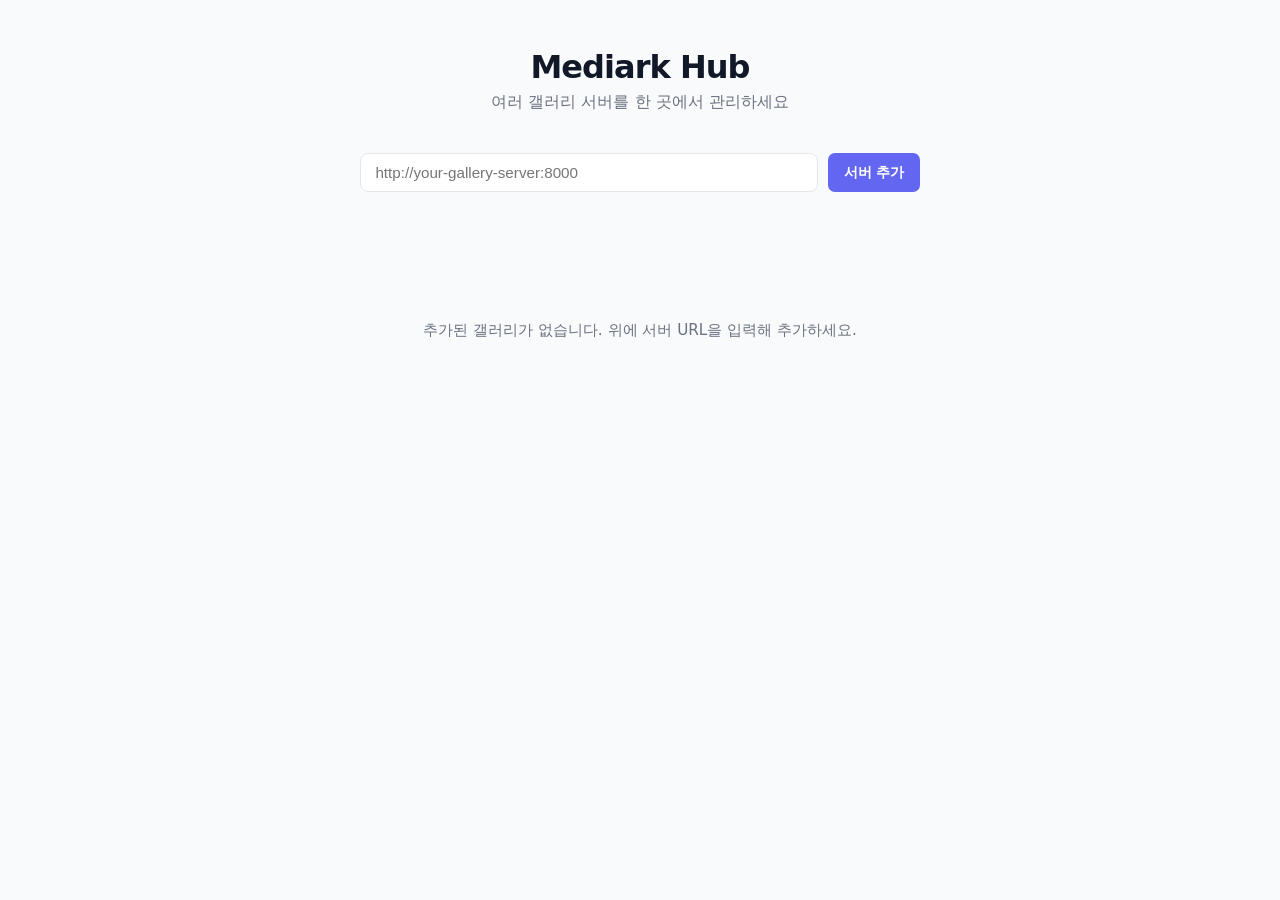
<file: hub/index.html>
<!DOCTYPE html>
<html lang="ko">
<head>
  <meta charset="UTF-8" />
  <meta name="viewport" content="width=device-width, initial-scale=1.0" />
  <title>Mediark Hub</title>
  <link rel="stylesheet" href="hub.css" />
</head>
<body>
  <div class="hub-wrapper">
    <header class="hub-header">
      <h1 class="hub-title">Mediark Hub</h1>
      <p class="hub-subtitle">여러 갤러리 서버를 한 곳에서 관리하세요</p>
    </header>

    <section class="hub-add-section">
      <form id="add-server-form" class="hub-add-form">
        <input
          type="url"
          id="server-url-input"
          class="hub-url-input"
          placeholder="http://your-gallery-server:8000"
          required
          autocomplete="off"
        />
        <button type="submit" class="btn btn-primary" id="add-btn">서버 추가</button>
      </form>
      <p id="add-msg" class="msg"></p>
    </section>

    <section class="hub-grid-section">
      <div id="server-grid" class="hub-grid">
        <p id="empty-hint" class="hub-empty">추가된 갤러리가 없습니다. 위에 서버 URL을 입력해 추가하세요.</p>
      </div>
    </section>
  </div>

  <template id="card-template">
    <div class="hub-card" data-id="">
      <div class="hub-card-icon">
        <img class="hub-card-img" src="" alt="" />
        <span class="hub-card-initials"></span>
      </div>
      <div class="hub-card-body">
        <div class="hub-card-name"></div>
        <div class="hub-card-url"></div>
        <div class="hub-card-desc"></div>
      </div>
      <div class="hub-card-footer">
        <span class="hub-status-badge"></span>
        <div class="hub-card-actions">
          <button class="btn btn-sm btn-primary btn-open">접속</button>
          <button class="btn btn-sm btn-ghost btn-refresh" title="새로고침">↺</button>
          <button class="btn btn-sm btn-danger btn-remove" title="삭제">×</button>
        </div>
      </div>
    </div>
  </template>

  <script src="hub.js"></script>
</body>
</html>
</file>
<file: hub/hub.css>
*, *::before, *::after { box-sizing: border-box; margin: 0; padding: 0; }

:root {
  --accent:      #6366f1;
  --bg:          #f9fafb;
  --card-bg:     #ffffff;
  --border:      #e5e7eb;
  --text:        #111827;
  --text-muted:  #6b7280;
  --text-sec:    #374151;
  --hover-bg:    #f3f4f6;
  --radius:      10px;
  --font:        system-ui, -apple-system, sans-serif;
}

@media (prefers-color-scheme: dark) {
  :root {
    --bg:         #0f0f1a;
    --card-bg:    #1a1a2e;
    --border:     #2d2d44;
    --text:       #e5e7eb;
    --text-muted: #9ca3af;
    --text-sec:   #d1d5db;
    --hover-bg:   #25253a;
  }
}

body {
  background: var(--bg);
  color: var(--text);
  font-family: var(--font);
  min-height: 100dvh;
}

/* ── Layout ─────────────────────────────────────────────────── */

.hub-wrapper {
  max-width: 960px;
  margin: 0 auto;
  padding: 3rem 1.25rem 5rem;
}

.hub-header {
  text-align: center;
  margin-bottom: 2.5rem;
}

.hub-title {
  font-size: 2rem;
  font-weight: 800;
  letter-spacing: -0.03em;
  margin-bottom: 0.4rem;
}

.hub-subtitle {
  color: var(--text-muted);
  font-size: 1rem;
}

/* ── Add form ───────────────────────────────────────────────── */

.hub-add-section { margin-bottom: 2.5rem; }

.hub-add-form {
  display: flex;
  gap: 0.6rem;
  max-width: 560px;
  margin: 0 auto 0.5rem;
}

.hub-url-input {
  flex: 1;
  padding: 0.6rem 0.9rem;
  border: 1px solid var(--border);
  border-radius: 8px;
  font-size: 0.95rem;
  background: var(--card-bg);
  color: var(--text);
  outline: none;
  transition: border-color 0.15s, box-shadow 0.15s;
}

.hub-url-input:focus {
  border-color: var(--accent);
  box-shadow: 0 0 0 3px color-mix(in srgb, var(--accent) 20%, transparent);
}

.msg {
  display: block;
  text-align: center;
  font-size: 0.85rem;
  min-height: 1.2em;
  color: var(--text-muted);
}
.msg-ok  { color: #16a34a; }
.msg-err { color: #dc2626; }

/* ── Buttons ────────────────────────────────────────────────── */

.btn {
  display: inline-flex;
  align-items: center;
  justify-content: center;
  gap: 0.35rem;
  padding: 0.55rem 1rem;
  border-radius: 7px;
  font-size: 0.9rem;
  font-weight: 600;
  cursor: pointer;
  border: none;
  transition: opacity 0.15s, background 0.15s;
  white-space: nowrap;
}
.btn:disabled { opacity: 0.5; cursor: not-allowed; }

.btn-primary { background: var(--accent); color: #fff; }
.btn-primary:hover:not(:disabled) { opacity: 0.88; }

.btn-sm { padding: 0.3rem 0.65rem; font-size: 0.78rem; border-radius: 6px; }

.btn-ghost {
  background: transparent;
  border: 1px solid var(--border);
  color: var(--text);
}
.btn-ghost:hover { background: var(--hover-bg); }

.btn-danger {
  background: transparent;
  border: 1px solid #fca5a5;
  color: #b91c1c;
}
.btn-danger:hover { background: #fee2e2; }

/* ── Grid ───────────────────────────────────────────────────── */

.hub-grid {
  display: grid;
  grid-template-columns: repeat(auto-fill, minmax(270px, 1fr));
  gap: 1.2rem;
}

.hub-empty {
  grid-column: 1 / -1;
  text-align: center;
  color: var(--text-muted);
  padding: 4rem 0;
  font-size: 0.95rem;
}

/* ── Card ───────────────────────────────────────────────────── */

.hub-card {
  background: var(--card-bg);
  border: 1px solid var(--border);
  border-radius: var(--radius);
  padding: 1.2rem;
  display: flex;
  flex-direction: column;
  gap: 0.85rem;
  transition: box-shadow 0.15s, transform 0.1s;
}
.hub-card:hover {
  box-shadow: 0 4px 20px color-mix(in srgb, #000 10%, transparent);
  transform: translateY(-1px);
}

.hub-card-icon {
  width: 46px;
  height: 46px;
  border-radius: 10px;
  overflow: hidden;
  background: var(--accent);
  display: flex;
  align-items: center;
  justify-content: center;
  flex-shrink: 0;
}
.hub-card-img { width: 100%; height: 100%; object-fit: cover; }
.hub-card-initials { color: #fff; font-weight: 700; font-size: 1.05rem; }

.hub-card-body { flex: 1; min-width: 0; }

.hub-card-name {
  font-weight: 600;
  font-size: 0.98rem;
  margin-bottom: 0.15rem;
  white-space: nowrap;
  overflow: hidden;
  text-overflow: ellipsis;
}
.hub-card-url {
  font-size: 0.76rem;
  color: var(--text-muted);
  white-space: nowrap;
  overflow: hidden;
  text-overflow: ellipsis;
  margin-bottom: 0.3rem;
}
.hub-card-desc {
  font-size: 0.83rem;
  color: var(--text-sec);
  display: -webkit-box;
  -webkit-line-clamp: 2;
  -webkit-box-orient: vertical;
  overflow: hidden;
}

.hub-card-footer {
  display: flex;
  align-items: center;
  justify-content: space-between;
  gap: 0.5rem;
}

/* ── Status badges ──────────────────────────────────────────── */

.hub-status-badge {
  font-size: 0.7rem;
  font-weight: 700;
  padding: 0.2rem 0.55rem;
  border-radius: 99px;
  letter-spacing: 0.03em;
  flex-shrink: 0;
}
.badge-online   { background: #dcfce7; color: #166534; }
.badge-offline  { background: #fee2e2; color: #991b1b; }
.badge-checking { background: #fef9c3; color: #854d0e; }

@media (prefers-color-scheme: dark) {
  .badge-online   { background: #14532d; color: #86efac; }
  .badge-offline  { background: #450a0a; color: #fca5a5; }
  .badge-checking { background: #422006; color: #fde68a; }
  .btn-danger:hover { background: #3b0a0a; }
}

.hub-card-actions { display: flex; gap: 0.35rem; }
</file>
